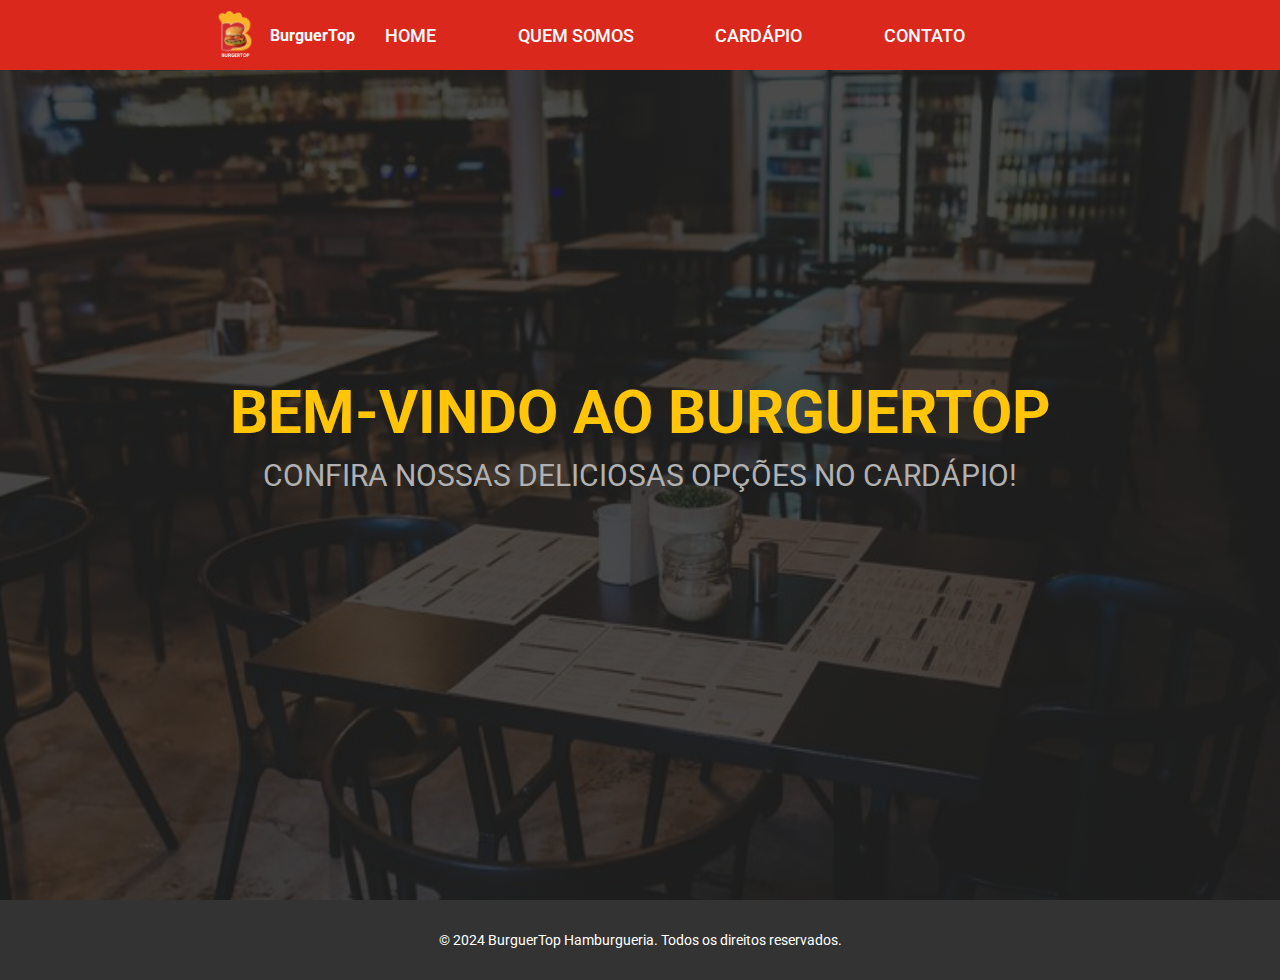
<file: index.html>
<!DOCTYPE html>
<html lang="pt-br">
<head>
    <meta charset="UTF-8">
    <meta http-equiv="X-UA-Compatible" content="IE=edge">
    <meta name="viewport" content="width=device-width, initial-scale=1.0">
    <link rel="shortcut icon" href="Imagens/logo150.png" type="image/png">
    <link rel="stylesheet" href="style.css">
    <link rel="stylesheet" href="https://cdn.jsdelivr.net/npm/bootstrap-icons@1.11.3/font/bootstrap-icons.min.css">
    <title>BurguerTop</title>
</head>

<body>
    <header class="barra" >
        <div class="logo">
            <img src="Imagens/logo150.png" alt="">
            <h3>BurguerTop</h3>
        </div>
        <nav>
            <ul class="list-menu">
                <li><a href="index.html">Home</a></li>
                <li><a href="sobre.html">Quem somos</a></li>
                <li><a href="cardapio.html">Cardápio</a></li>
                <li><a href="contato.html">Contato</a></li>
            </ul>
        </nav>

        <div class="menu-toggle">
            <div class="one"></div>
            <div class="two"></div>
            <div class="three"></div>
        </div>

    </header>

    <section class="first-section" id="home">
        <div class="conteudo-principal">
            <h1>Bem-vindo ao BurguerTop</h1>
            <h2>Confira nossas deliciosas opções no cardápio!</h2>
            
        </div>
    </section>

    <!--<section class="contatos" id="contatos">
        <h3>Contato</h3>
        <div class="contatos-secao">
            <div>
                <i class="bi bi-telephone"></i>
                <span>(99) 4002-8922</span>
            </div>
            <div>
                <i class="bi bi-instagram"></i>
                <span>@burguertop</span>
            </div>
            <div>
                <i class="bi bi-facebook"></i>
                <span>BurguerTop</span>
            </div>
        </div>
    </section> -->

    <footer>
        <p>&copy; 2024 BurguerTop Hamburgueria. Todos os direitos reservados.</p>
            
    </footer>
    <script src="script.js"></script>
</body>
</html>
</file>
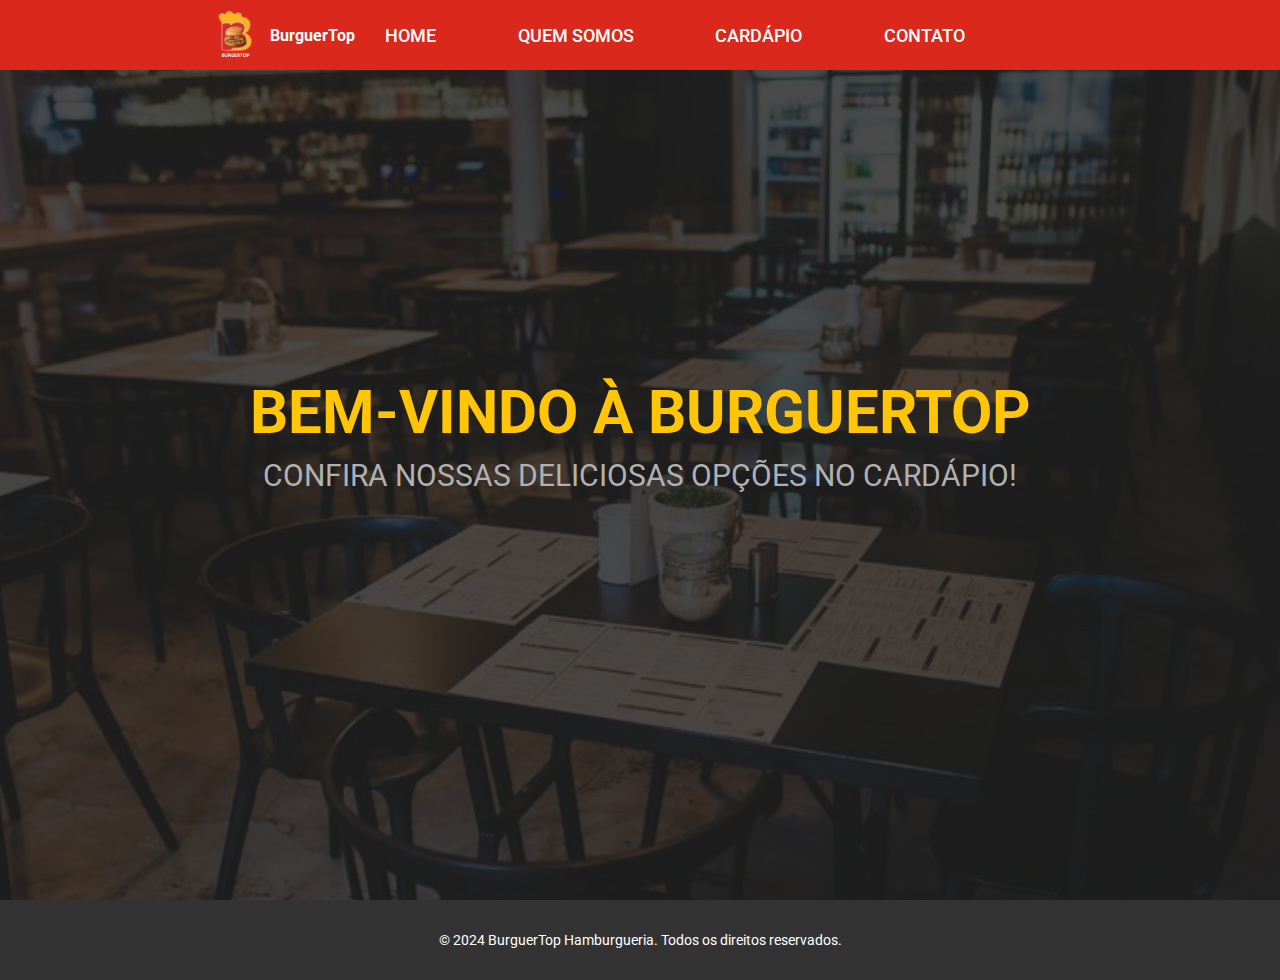
<file: BurguerTopJ/index.html>
<!DOCTYPE html>
<html lang="pt-br">
<head>
    <meta charset="UTF-8">
    <meta http-equiv="X-UA-Compatible" content="IE=edge">
    <meta name="viewport" content="width=device-width, initial-scale=1.0">
    <link rel="shortcut icon" href="Imagens/logo150.png" type="image/png">
    <link rel="stylesheet" href="style5.css">
    <link rel="stylesheet" href="https://cdn.jsdelivr.net/npm/bootstrap-icons@1.11.3/font/bootstrap-icons.min.css">
    <title>BurguerTop</title>
</head>

<body>
    <header class="barra" >
        <div class="logo">
            <img src="Imagens/logo150.png" alt="">
            <h3>BurguerTop</h3>
        </div>
        <nav>
            <ul class="list-menu">
                <li><a href="index.html">Home</a></li>
                <li><a href="sobre.html">Quem somos</a></li>
                <li><a href="cardapio.html">Cardápio</a></li>
                <li><a href="contato.html">Contato</a></li>
            </ul>
        </nav>

        <div class="menu-toggle">
            <div class="one"></div>
            <div class="two"></div>
            <div class="three"></div>
        </div>

    </header>

    <section class="first-section" id="home">
        <div class="conteudo-principal">
            <h1>Bem-vindo à BurguerTop</h1>
            <h2>Confira nossas deliciosas opções no cardápio!</h2>
            <div class="btn">
                <!-- <button class="reservar">Reserve a sua!</button> -->
                <!-- <button class="montar">Montar seu hamburguer!</button> -->
            </div>
        </div>
    </section>

    <!--<section class="contatos" id="contatos">
        <h3>Contato</h3>
        <div class="contatos-secao">
            <div>
                <i class="bi bi-telephone"></i>
                <span>(99) 4002-8922</span>
            </div>
            <div>
                <i class="bi bi-instagram"></i>
                <span>@burguertop</span>
            </div>
            <div>
                <i class="bi bi-facebook"></i>
                <span>BurguerTop</span>
            </div>
        </div>
    </section> -->

    <footer>
        <p>&copy; 2024 BurguerTop Hamburgueria. Todos os direitos reservados.</p>
        <!-- <footer>
            <!-- <div class="container p80">
                <div class="row text-center-sm">
                    <!-- Seção Institucional -->
                    <!-- <div class="col-md-3 col-sm-4">
                        <h3 class="iron fz24 uppercase mb30">Institucional</h3>
                        <ul>
                            <li class="mb10"><a href="sobre.html" title="Quem Somos">Quem Somos</a></li>
                            <li class="mb10"><a href="cardapio.html" title="Cardápio">Cardápio</a></li>
                            <li class="mb10"><a href="promocoes.html" title="Promoções">Promoções</a></li>
                            <li class="mb10"><a href="contato.html" title="Contato">Contato</a></li>
                            <li class="mb10"><a href="sobre.html" title="Seja Franqueado">Seja Franqueado</a></li>
                        </ul>
                    </div> -->
                    
                    <!-- Seção Cardápio -->
                    <!-- <div class="col-md-3 col-sm-4">
                        <br class="visible-xs">
                        <br class="visible-xs">
                        <br class="visible-xs">
                        <h3 class="iron fz24 uppercase mb30">Cardápio</h3>
                        <ul>
                            <li class="mb10"><a href="cardapio.html#hamburgueres" title="Hamburgueres">Hamburgueres</a></li>
                            <li class="mb10"><a href="cardapio.html#bebidas" title="Bebidas">Bebidas</a></li>
                            <li class="mb10"><a href="cardapio.html#sobremesas" title="Sobremesas">Sobremesas</a></li>
                            <li class="mb10"><a href="cardapio.html#combos" title="Combos">Combos</a></li>
                        </ul>
                    </div> -->
                    
        
                    <!-- Seção Redes Sociais -->
                    <!-- <div class="contatos-secao">
                        <h3 class="iron fz24 uppercase mb30">Redes Sociais</h3>
                        <a href="https://www.facebook.com" target="_blank" title="Facebook" class="fa-stack fa-lg fz30">
                            <i class="fa fa-circle fa-stack-2x"></i>
                            <i class="fa fa-facebook fa-stack-1x fa-inverse"></i>
                        </a>
                        <a href="https://www.instagram.com" target="_blank" title="Instagram" class="fa-stack fa-lg fz30">
                            <i class="fa fa-circle fa-stack-2x"></i>
                            <i class="fa fa-instagram fa-stack-1x fa-inverse"></i>
                        </a>
                        <a href="https://www.youtube.com/channel/BurguerTop" target="_blank" title="Youtube" class="fa-stack fa-lg fz30">
                            <i class="fa fa-circle fa-stack-2x"></i>
                            <i class="fa fa-youtube fa-stack-1x fa-inverse"></i>
                        </a> -->
                    </div>
                </div>
            </div> 
        </footer> 
        
    </footer>
    <script src="script.js"></script>
</body>
</html>
</file>
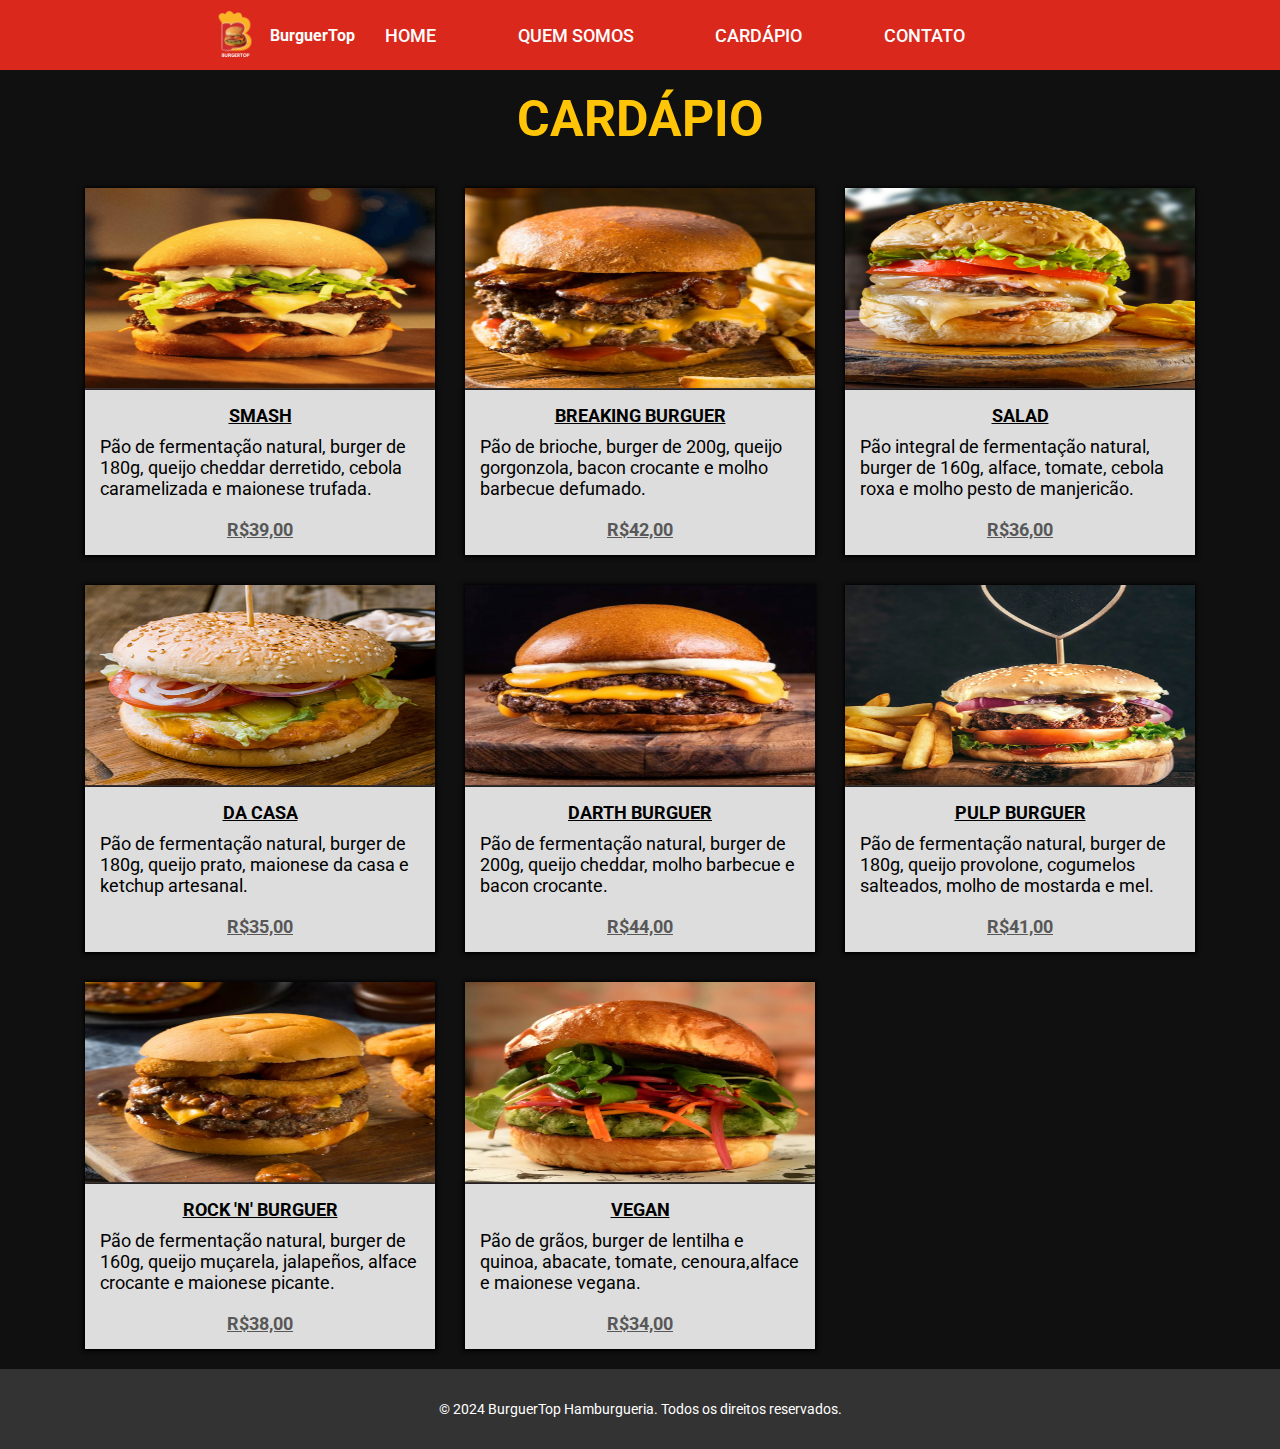
<file: cardapio.html>
<!DOCTYPE html>
<html lang="pt-br">
<head>
    <meta charset="UTF-8">
    <meta http-equiv="X-UA-Compatible" content="IE=edge">
    <meta name="viewport" content="width=device-width, initial-scale=1.0">
    <link rel="shortcut icon" href="Imagens/logo150.png" type="image/png">
    <link rel="stylesheet" href="style.css">
    <link rel="stylesheet" href="https://cdn.jsdelivr.net/npm/bootstrap-icons@1.11.3/font/bootstrap-icons.min.css">
    <title>Cardápio - BurguerTop</title>
</head>

<body>
    <header class="barra">
        <div class="logo">
            <img src="Imagens/logo150.png" alt="">
            <h3>BurguerTop</h3>
        </div>
        <nav>
            <ul class="list-menu">
                <li><a href="index.html">Home</a></li>
                <li><a href="sobre.html">Quem somos</a></li>
                <li><a href="cardapio.html">Cardápio</a></li>
                <li><a href="contato.html">Contato</a></li>
            </ul>
        </nav>

        <div class="menu-toggle">
            <div class="one"></div>
            <div class="two"></div>
            <div class="three"></div>
        </div>
    </header>

    <section class="cardapio" id="cardapio">
        <h2>Cardápio</h2>
        <div class="itens-cardapio">
            <div class="Smash">
                <img src="./Imagens/hamb-1.png" alt="">
                <div class="info">
                    <h3>Smash</h3>
                    <p>Pão de fermentação natural, burger de 180g, queijo cheddar derretido, cebola caramelizada e maionese trufada. </p>
                    <p class="price">R$39,00</p>
                
                </div>
            </div>
            <div class="Breaking Burguer">
                <img src="./Imagens/hamb-2.png" alt="">
                <div class="info">
                    <h3>Breaking Burguer</h3>
                    <p>Pão de brioche, burger de 200g, queijo gorgonzola, bacon crocante e molho barbecue defumado.</p>
                    <p class="price">R$42,00</p>                    
                    
                </div>
            </div>
            <div class="Salad">
                <img src="./Imagens/hamb-5.png" alt="">
                <div class="info">
                    <h3>Salad</h3>
                    <p>Pão integral de fermentação natural, burger de 160g, alface, tomate, cebola roxa e molho pesto de manjericão.</p>
                    <p class="price">R$36,00</p>                 
                    
                </div>
            </div>
            <div class="Da casa">
                <img src="./Imagens/hamb-4.png" alt="">
                <div class="info">
                    <h3>Da Casa</h3>
                    <p>Pão de fermentação natural, burger de 180g, queijo prato, maionese da casa e ketchup artesanal.</p>
                    <p class="price">R$35,00</p>   
               
                </div>
            </div>
            <div class="Darth Burguer">
                <img src="./Imagens/hamb-3.png" alt="">
                <div class="info">
                    <h3>Darth Burguer</h3>
                    <p>Pão de fermentação natural, burger de 200g, queijo cheddar, molho barbecue e bacon crocante.</p>
                    <p class="price">R$44,00</p>   
                
                </div>
            </div>
            <div class="Pulp Burguer">
                <img src="./Imagens/hamb-6.png" alt="">
                <div class="info">
                    <h3>Pulp Burguer</h3>
                    <p>Pão de fermentação natural, burger de 180g, queijo provolone, cogumelos salteados, molho de mostarda e mel.</p>
                    <p class="price">R$41,00</p>
                 
                </div>
            </div>
            <div class="Rock 'N' Burguer">
                <img src="./Imagens/hamb-7.png" alt="">
                <div class="info">
                    <h3>Rock 'N' Burguer</h3>
                    <p>Pão de fermentação natural, burger de 160g, queijo muçarela, jalapeños, alface crocante e maionese picante.</p>
                    <p class="price">R$38,00</p>
                  
                </div>
            </div>
            <div class="Vegan">
                <img src="./Imagens/hamb-8.png " alt="">
                <div class="info">
                    <h3>Vegan</h3>
                    <p>Pão de grãos, burger de lentilha e quinoa, abacate, tomate, cenoura,alface e maionese vegana.</p>
                    <p class="price">R$34,00</p>
                  
                </div>
            </div>
            
        </div>
    </section>

    <footer>
        <p>&copy; 2024 BurguerTop Hamburgueria. Todos os direitos reservados.</p>
    </footer>
    <script src="script.js"></script>
</body>
</html>
</file>
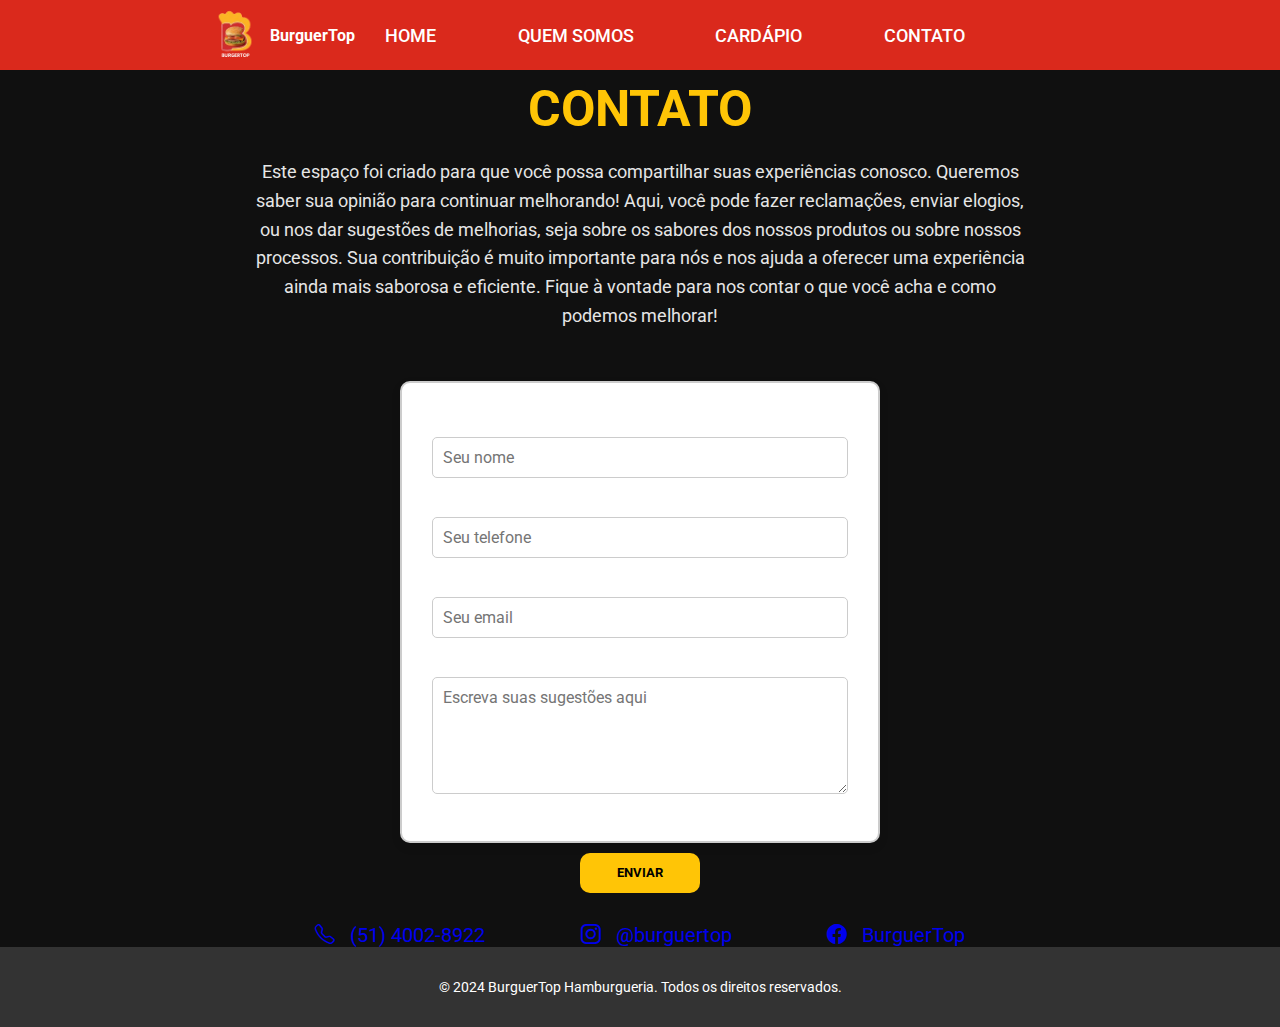
<file: contato.html>
<!DOCTYPE html>
<html lang="pt-br">
<head>
    <meta charset="UTF-8">
    <meta http-equiv="X-UA-Compatible" content="IE=edge">
    <meta name="viewport" content="width=device-width, initial-scale=1.0">
    <link rel="shortcut icon" href="Imagens/logo150.png" type="image/png">
    <link rel="stylesheet" href="style.css">
    <link rel="stylesheet" href="https://cdn.jsdelivr.net/npm/bootstrap-icons@1.11.3/font/bootstrap-icons.min.css">
    <title>BurguerTop - Contato</title>
</head>

<body>
    <header class="barra">
        <div class="logo">
            <img src="Imagens/logo150.png" alt="">
            <h3>BurguerTop</h3>
        </div>
        <nav>
            <ul class="list-menu">
                <li><a href="index.html">Home</a></li>
                <li><a href="sobre.html">Quem somos</a></li>
                <li><a href="cardapio.html">Cardápio</a></li>
                <li><a href="contato.html">Contato</a></li>
            </ul>
        </nav>

        <div class="menu-toggle">
            <div class="one"></div>
            <div class="two"></div>
            <div class="three"></div>
        </div>

    </header>

    <section class="contato" id="contato">
        <h2>Contato</h2>


        <!-- Formulário de contato -->
        <p class="introducao-formulario">
            Este espaço foi criado para que você possa compartilhar suas experiências conosco. Queremos saber sua opinião para continuar melhorando! Aqui, você pode fazer reclamações, enviar elogios, ou nos dar sugestões de melhorias, seja sobre os sabores dos nossos produtos ou sobre nossos processos. Sua contribuição é muito importante para nós e nos ajuda a oferecer uma experiência ainda mais saborosa e eficiente. Fique à vontade para nos contar o que você acha e como podemos melhorar!
        </p>
        <form action="#" method="POST">
            <div class="formulario">
                <label for="nome">Nome:</label>
                <input type="text" id="nome" name="nome" required placeholder="Seu nome">

            
                <label for="telefone">Telefone:</label>
                <input type="tel" id="telefone" name="telefone" required placeholder="Seu telefone">
            

           
                <label for="email">Email:</label>
                <input type="email" id="email" name="email" required placeholder="Seu email">
            

        
                <label for="sugestoes">Sugestões de Melhorias:</label>
                <textarea id="sugestoes" name="sugestoes" rows="5" placeholder="Escreva suas sugestões aqui"></textarea>
            </div>

            <div class="btn"><button type="submit">Enviar</button></div>
        </form>

        <div class="contato-secao">
            <div>
                <a href="https://web.whatsapp.com/" target="_blank">
                <i class="bi bi-telephone"></i>
                <span>(51) 4002-8922</span>
                </a>
            </div>
            <div>
                <a href="https://www.instagram.com" target="_blank">
                    <i class="bi bi-instagram"></i>
                    <span>@burguertop</span>
                </a>
                
            </div>
            <div>
                <a href="https://www.facebook.com" target="_blank">
                <i class="bi bi-facebook"></i>
                <span>BurguerTop</span></a>
            </div>
        </div>
    </section>

    <footer>
        <p>&copy; 2024 BurguerTop Hamburgueria. Todos os direitos reservados.</p>
        
    </footer>
    <script src="script.js"></script>
</body>
</html>
</file>
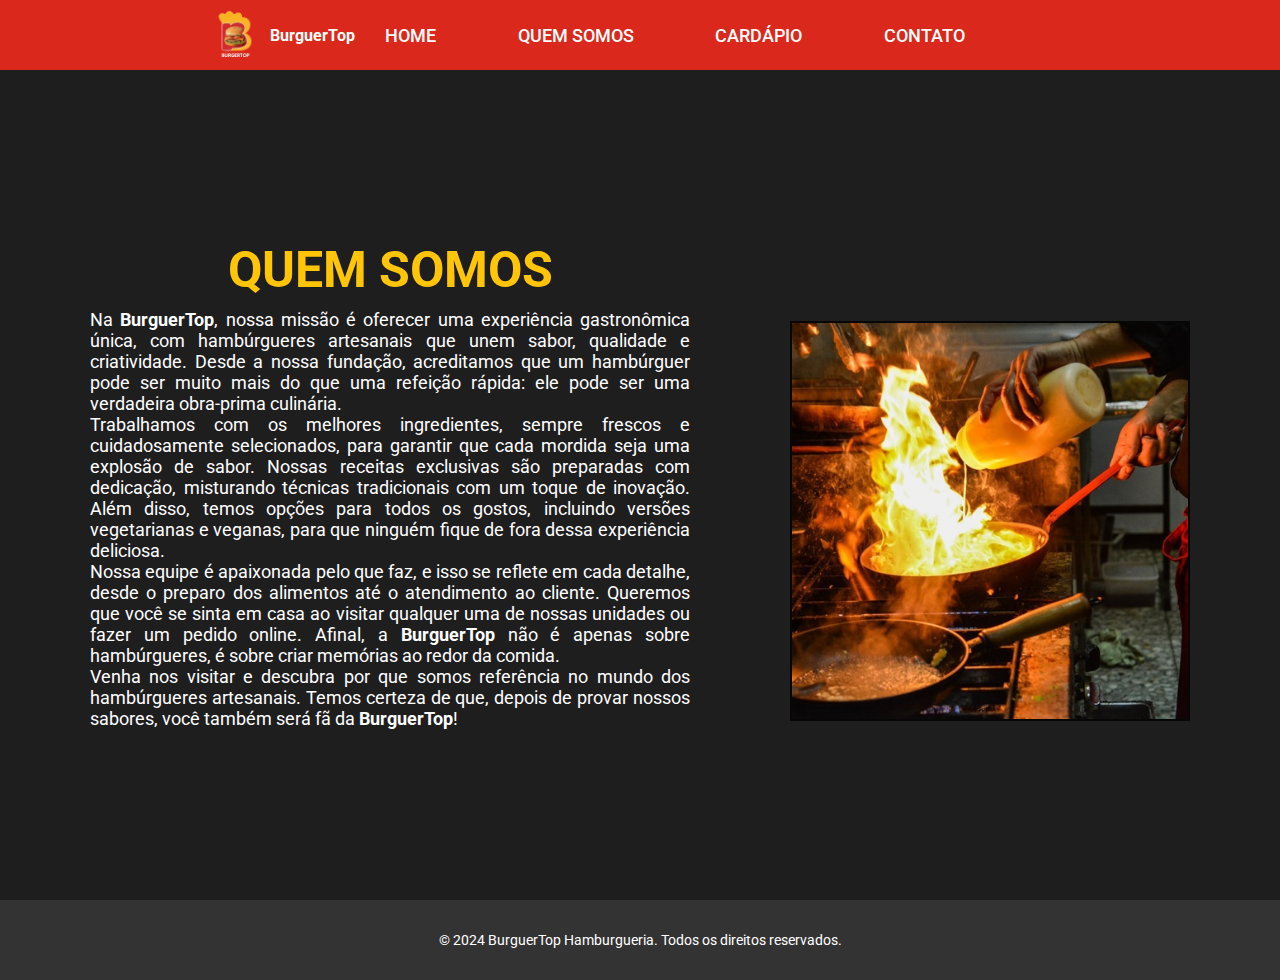
<file: sobre.html>
<!DOCTYPE html>
<html lang="pt-br">
<head>
    <meta charset="UTF-8">
    <meta http-equiv="X-UA-Compatible" content="IE=edge">
    <meta name="viewport" content="width=device-width, initial-scale=1.0">
    <link rel="shortcut icon" href="Imagens/logo150.png" type="image/png">
    <link rel="stylesheet" href="style.css">
    <link rel="stylesheet" href="https://cdn.jsdelivr.net/npm/bootstrap-icons@1.11.3/font/bootstrap-icons.min.css">
    <title>Sobre Nós - BurguerTop</title>
</head>

<body>
    <header class="barra">
        <div class="logo">
            <img src="Imagens/logo150.png" alt="">
            <h3>BurguerTop</h3>
        </div>
        <nav>
            <ul class="list-menu">
                <li><a href="index.html">Home</a></li>
                <li><a href="sobre.html">Quem somos</a></li>
                <li><a href="cardapio.html">Cardápio</a></li>
                <li><a href="contato.html">Contato</a></li>
            </ul>
        </nav>

        <div class="menu-toggle">
            <div class="one"></div>
            <div class="two"></div>
            <div class="three"></div>
        </div>
    </header>

    <section class="sobre-nos" id="sobrenos">
        <div class="main">
            <div class="contentsobre">
                <h2>Quem somos</h2>
                <p>
                    Na <strong>BurguerTop</strong>, nossa missão é oferecer uma experiência gastronômica única, com hambúrgueres artesanais que unem sabor, qualidade e criatividade. Desde a nossa fundação, acreditamos que um hambúrguer pode ser muito mais do que uma refeição rápida: ele pode ser uma verdadeira obra-prima culinária.
                  </p>
                  <p>
                    Trabalhamos com os melhores ingredientes, sempre frescos e cuidadosamente selecionados, para garantir que cada mordida seja uma explosão de sabor. Nossas receitas exclusivas são preparadas com dedicação, misturando técnicas tradicionais com um toque de inovação. Além disso, temos opções para todos os gostos, incluindo versões vegetarianas e veganas, para que ninguém fique de fora dessa experiência deliciosa.
                  </p>
                  <p>
                    Nossa equipe é apaixonada pelo que faz, e isso se reflete em cada detalhe, desde o preparo dos alimentos até o atendimento ao cliente. Queremos que você se sinta em casa ao visitar qualquer uma de nossas unidades ou fazer um pedido online. Afinal, a <strong>BurguerTop</strong> não é apenas sobre hambúrgueres, é sobre criar memórias ao redor da comida.
                  </p>
                  <p>
                    Venha nos visitar e descubra por que somos referência no mundo dos hambúrgueres artesanais. Temos certeza de que, depois de provar nossos sabores, você também será fã da <strong>BurguerTop</strong>!
                  </p>
            </div>
            <div class="img-cozinha">
                <img src="./Imagens/cozinha.jpg" alt="">
            </div>
        </div>
    </section>

    <footer>
        <p>&copy; 2024 BurguerTop Hamburgueria. Todos os direitos reservados.</p>
    </footer>
    <script src="script.js"></script>
</body>
</html>
</file>
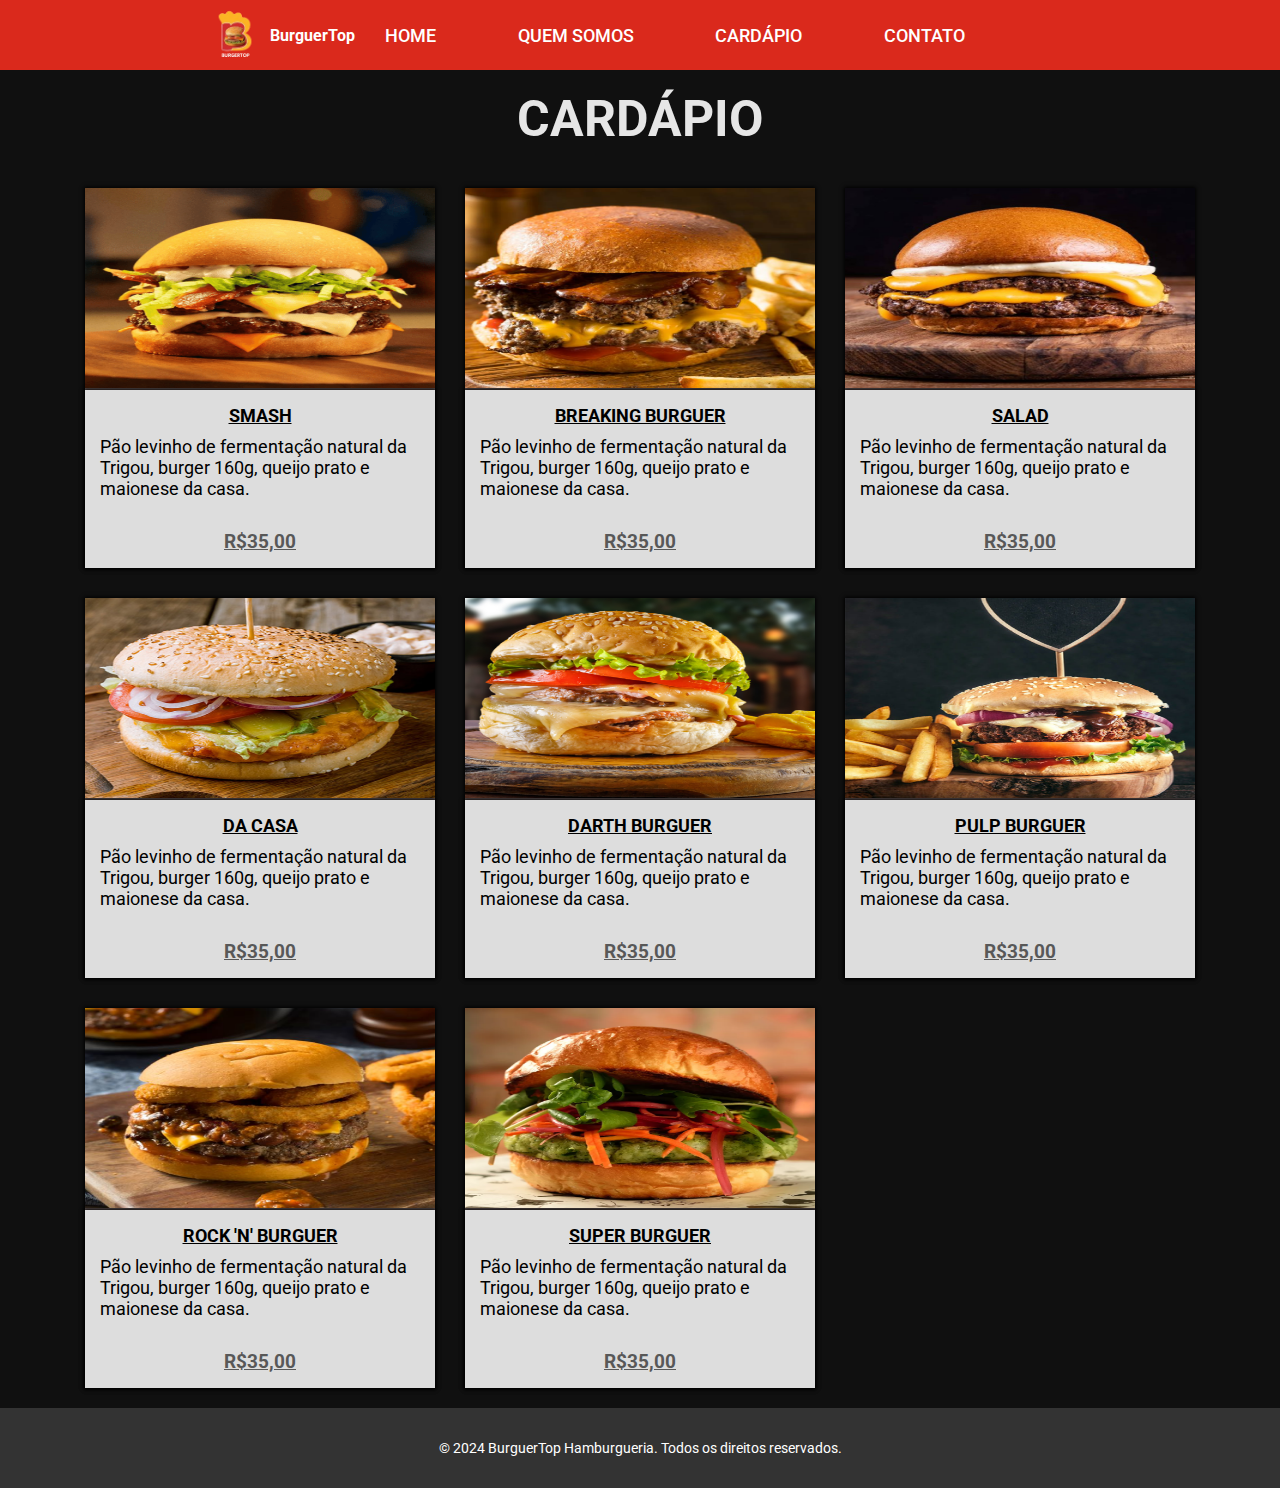
<file: BurguerTopJ/cardapio.html>
<!DOCTYPE html>
<html lang="pt-br">
<head>
    <meta charset="UTF-8">
    <meta http-equiv="X-UA-Compatible" content="IE=edge">
    <meta name="viewport" content="width=device-width, initial-scale=1.0">
    <link rel="shortcut icon" href="Imagens/logo150.png" type="image/png">
    <link rel="stylesheet" href="style5.css">
    <link rel="stylesheet" href="https://cdn.jsdelivr.net/npm/bootstrap-icons@1.11.3/font/bootstrap-icons.min.css">
    <title>Cardápio - BurguerTop</title>
</head>

<body>
    <header class="barra">
        <div class="logo">
            <img src="Imagens/logo150.png" alt="">
            <h3>BurguerTop</h3>
        </div>
        <nav>
            <ul class="list-menu">
                <li><a href="index.html">Home</a></li>
                <li><a href="sobre.html">Quem somos</a></li>
                <li><a href="cardapio.html">Cardápio</a></li>
                <li><a href="contato.html">Contato</a></li>
            </ul>
        </nav>

        <div class="menu-toggle">
            <div class="one"></div>
            <div class="two"></div>
            <div class="three"></div>
        </div>
    </header>

    <section class="cardapio" id="cardapio">
        <h2>Cardápio</h2>
        <div class="itens-cardapio">
            <div class="Smash">
                <img src="./Imagens/hamb-1.png" alt="">
                <div class="info">
                    <h3>Smash</h3>
                    <p>Pão levinho de fermentação natural da Trigou, burger 160g, queijo prato e maionese da casa. <br><br><span>R$35,00</span></p>
                    <!-- <span>R$35,90</span> -->
                    <!-- <h4>1 hamburguer <span>R$35,00</span></h4> -->
                    <!-- <h4>2 hamburguer <span>R$45,00</span></h4>
                    <h4>3 hamburguer <span>R$55,00</span></h4> -->
                    <!-- <button class="pedir">Pedir agora</button> -->
                </div>
            </div>
            <div class="Breaking Burguer">
                <img src="./Imagens/hamb-2.png" alt="">
                <div class="info">
                    <h3>Breaking Burguer</h3>
                    <p>Pão levinho de fermentação natural da Trigou, burger 160g, queijo prato e maionese da casa. <br><br><span>R$35,00</span></p>                    
                    <!-- <h4>1 hamburguer <span>R$35,00</span></h4>
                    <h4>2 hamburguer <span>R$45,00</span></h4>
                    <h4>3 hamburguer <span>R$55,00</span></h4>
                    <button class="pedir">Pedir agora</button> -->
                </div>
            </div>
            <div class="Salad">
                <img src="./Imagens/hamb-3.png" alt="">
                <div class="info">
                    <h3>Salad</h3>
                    <p>Pão levinho de fermentação natural da Trigou, burger 160g, queijo prato e maionese da casa. <br><br><span>R$35,00</span></p>                    
                    <!-- <h4>1 hamburguer <span>R$35,00</span></h4>
                    <h4>2 hamburguer <span>R$45,00</span></h4>
                    <h4>3 hamburguer <span>R$55,00</span></h4>
                    <button class="pedir">Pedir agora</button> -->
                </div>
            </div>
            <div class="Da casa">
                <img src="./Imagens/hamb-4.png" alt="">
                <div class="info">
                    <h3>Da Casa</h3>
                    <p>Pão levinho de fermentação natural da Trigou, burger 160g, queijo prato e maionese da casa. <br><br><span>R$35,00</span></p>
                    <!-- <h4>1 hamburguer <span>R$35,00</span></h4>
                    <h4>2 hamburguer <span>R$45,00</span></h4>
                    <h4>3 hamburguer <span>R$55,00</span></h4>
                    <button class="pedir">Pedir agora</button> -->
                </div>
            </div>
            <div class="Darth Burguer">
                <img src="./Imagens/hamb-5.png" alt="">
                <div class="info">
                    <h3>Darth Burguer</h3>
                    <p>Pão levinho de fermentação natural da Trigou, burger 160g, queijo prato e maionese da casa. <br><br><span>R$35,00</span></p>
                    <!-- <h4>1 hamburguer <span>R$35,00</span></h4>
                    <h4>2 hamburguer <span>R$45,00</span></h4>
                    <h4>3 hamburguer <span>R$55,00</span></h4>
                    <button class="pedir">Pedir agora</button> -->
                </div>
            </div>
            <div class="Pulp Burguer">
                <img src="./Imagens/hamb-6.png" alt="">
                <div class="info">
                    <h3>Pulp Burguer</h3>
                    <p>Pão levinho de fermentação natural da Trigou, burger 160g, queijo prato e maionese da casa. <br><br><span>R$35,00</span></p>
                    <!-- <h4>1 hamburguer <span>R$35,00</span></h4>
                    <h4>2 hamburguer <span>R$45,00</span></h4>
                    <h4>3 hamburguer <span>R$55,00</span></h4>
                    <button class="pedir">Pedir agora</button> -->
                </div>
            </div>
            <div class="Rock 'N' Burguer">
                <img src="./Imagens/hamb-7.png" alt="">
                <div class="info">
                    <h3>Rock 'N' Burguer</h3>
                    <p>Pão levinho de fermentação natural da Trigou, burger 160g, queijo prato e maionese da casa. <br><br><span>R$35,00</span></p>
                    <!-- <h4>1 hamburguer <span>R$35,00</span></h4>
                    <h4>2 hamburguer <span>R$45,00</span></h4>
                    <h4>3 hamburguer <span>R$55,00</span></h4>
                    <button class="pedir">Pedir agora</button> -->
                </div>
            </div>
            <div class="Super Burguer">
                <img src="./Imagens/hamb-8.png " alt="">
                <div class="info">
                    <h3>Super Burguer</h3>
                    <p>Pão levinho de fermentação natural da Trigou, burger 160g, queijo prato e maionese da casa. <br><br><span>R$35,00</span></p>
                    <!-- <h4>1 hamburguer <span>R$35,00</span></h4>
                    <h4>2 hamburguer <span>R$45,00</span></h4>
                    <h4>3 hamburguer <span>R$55,00</span></h4>
                    <button class="pedir">Pedir agora</button> -->
                </div>
            </div>
            
        </div>
    </section>

    <footer>
        <p>&copy; 2024 BurguerTop Hamburgueria. Todos os direitos reservados.</p>
    </footer>
    <script src="script.js"></script>
</body>
</html>
</file>
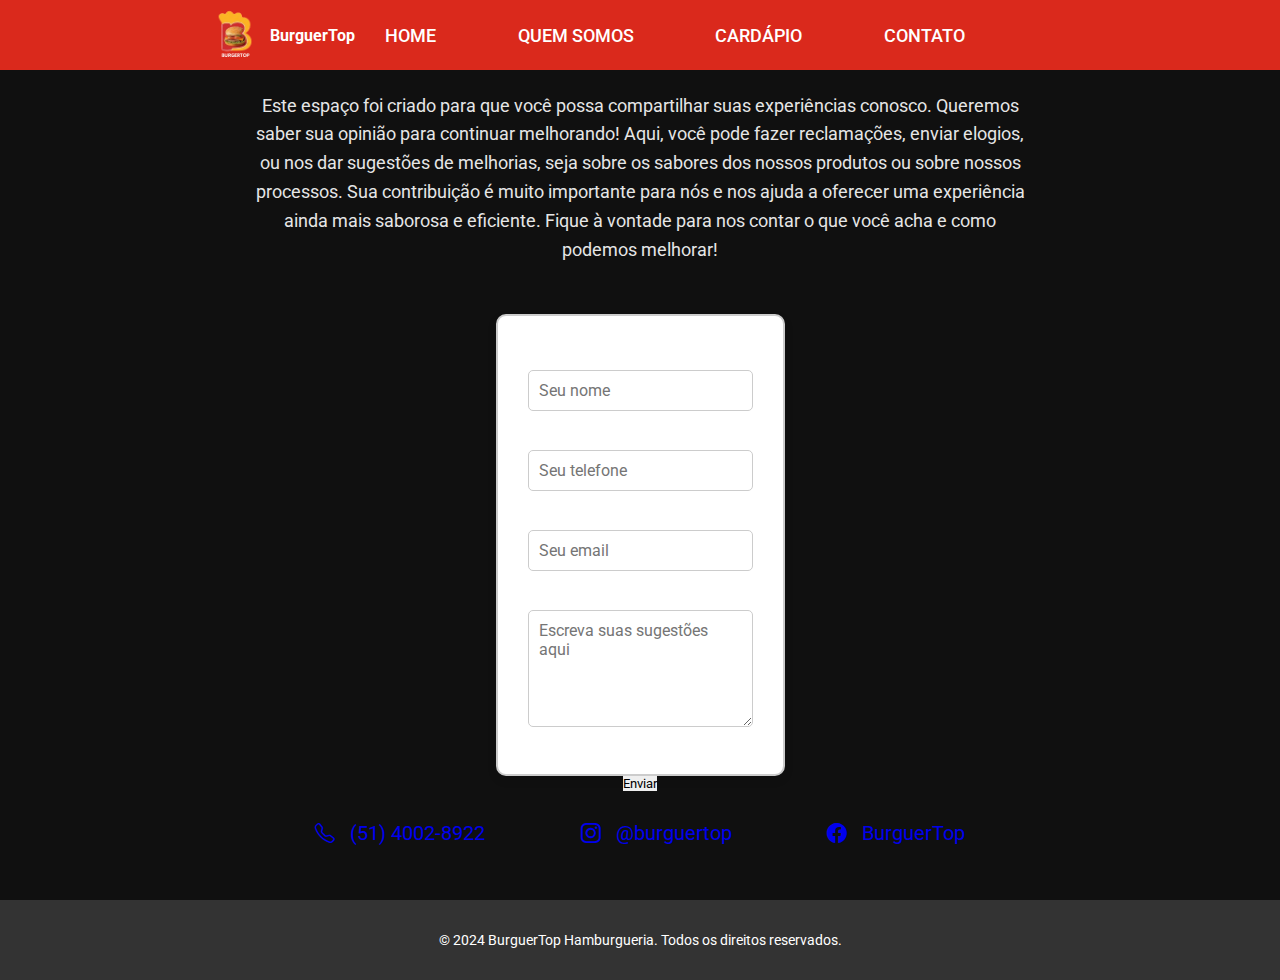
<file: BurguerTopJ/contato.html>
<!DOCTYPE html>
<html lang="pt-br">
<head>
    <meta charset="UTF-8">
    <meta http-equiv="X-UA-Compatible" content="IE=edge">
    <meta name="viewport" content="width=device-width, initial-scale=1.0">
    <link rel="shortcut icon" href="Imagens/logo150.png" type="image/png">
    <link rel="stylesheet" href="style5.css">
    <link rel="stylesheet" href="https://cdn.jsdelivr.net/npm/bootstrap-icons@1.11.3/font/bootstrap-icons.min.css">
    <title>BurguerTop - Contato</title>
</head>

<body>
    <header class="barra">
        <div class="logo">
            <img src="Imagens/logo150.png" alt="">
            <h3>BurguerTop</h3>
        </div>
        <nav>
            <ul class="list-menu">
                <li><a href="index.html">Home</a></li>
                <li><a href="sobre.html">Quem somos</a></li>
                <li><a href="cardapio.html">Cardápio</a></li>
                <li><a href="contato.html">Contato</a></li>
            </ul>
        </nav>

        <div class="menu-toggle">
            <div class="one"></div>
            <div class="two"></div>
            <div class="three"></div>
        </div>

    </header>

    <section class="contatos" id="contatos">
        <h3>Contato</h3>


        <!-- Formulário de contato -->
        <p class="introducao-formulario">
            Este espaço foi criado para que você possa compartilhar suas experiências conosco. Queremos saber sua opinião para continuar melhorando! Aqui, você pode fazer reclamações, enviar elogios, ou nos dar sugestões de melhorias, seja sobre os sabores dos nossos produtos ou sobre nossos processos. Sua contribuição é muito importante para nós e nos ajuda a oferecer uma experiência ainda mais saborosa e eficiente. Fique à vontade para nos contar o que você acha e como podemos melhorar!
        </p>
        <form action="#" method="POST">
            <div class="formulario">
                <label for="nome">Nome:</label>
                <input type="text" id="nome" name="nome" required placeholder="Seu nome">

            
                <label for="telefone">Telefone:</label>
                <input type="tel" id="telefone" name="telefone" required placeholder="Seu telefone">
            

           
                <label for="email">Email:</label>
                <input type="email" id="email" name="email" required placeholder="Seu email">
            

        
                <label for="sugestoes">Sugestões de Melhorias:</label>
                <textarea id="sugestoes" name="sugestoes" rows="5" placeholder="Escreva suas sugestões aqui"></textarea>
            </div>

            <button type="submit">Enviar</button>
        </form>

        <div class="contatos-secao">
            <div>
                <a href="https://web.whatsapp.com/" target="_blank">
                <i class="bi bi-telephone"></i>
                <span>(51) 4002-8922</span>
                </a>
            </div>
            <div>
                <a href="https://www.instagram.com" target="_blank">
                    <i class="bi bi-instagram"></i>
                    <span>@burguertop</span>
                </a>
                
            </div>
            <div>
                <a href="https://www.facebook.com" target="_blank">
                <i class="bi bi-facebook"></i>
                <span>BurguerTop</span></a>
            </div>
        </div>
    </section>

    <footer>
        <p>&copy; 2024 BurguerTop Hamburgueria. Todos os direitos reservados.</p>
        
    </footer>
    <script src="script.js"></script>
</body>
</html>
</file>
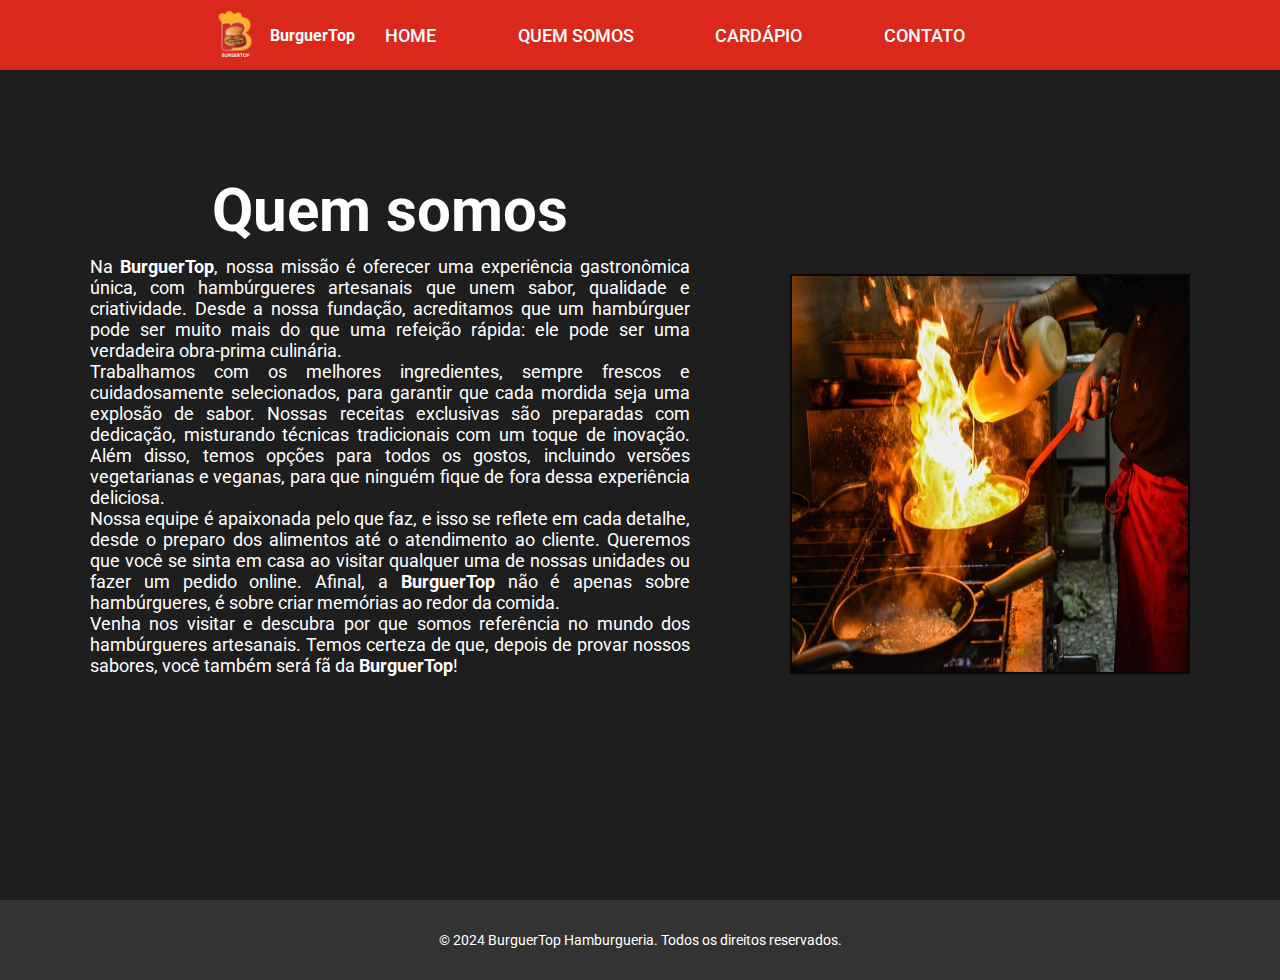
<file: BurguerTopJ/sobre.html>
<!DOCTYPE html>
<html lang="pt-br">
<head>
    <meta charset="UTF-8">
    <meta http-equiv="X-UA-Compatible" content="IE=edge">
    <meta name="viewport" content="width=device-width, initial-scale=1.0">
    <link rel="shortcut icon" href="Imagens/logo150.png" type="image/png">
    <link rel="stylesheet" href="style5.css">
    <link rel="stylesheet" href="https://cdn.jsdelivr.net/npm/bootstrap-icons@1.11.3/font/bootstrap-icons.min.css">
    <title>Sobre Nós - BurguerTop</title>
</head>

<body>
    <header class="barra">
        <div class="logo">
            <img src="Imagens/logo150.png" alt="">
            <h3>BurguerTop</h3>
        </div>
        <nav>
            <ul class="list-menu">
                <li><a href="index.html">Home</a></li>
                <li><a href="sobre.html">Quem somos</a></li>
                <li><a href="cardapio.html">Cardápio</a></li>
                <li><a href="contato.html">Contato</a></li>
            </ul>
        </nav>

        <div class="menu-toggle">
            <div class="one"></div>
            <div class="two"></div>
            <div class="three"></div>
        </div>
    </header>

    <section class="sobre-nos" id="sobrenos">
        <div class="main">
            <div class="contentsobre">
                <h2>Quem somos</h2>
                <p>
                    Na <strong>BurguerTop</strong>, nossa missão é oferecer uma experiência gastronômica única, com hambúrgueres artesanais que unem sabor, qualidade e criatividade. Desde a nossa fundação, acreditamos que um hambúrguer pode ser muito mais do que uma refeição rápida: ele pode ser uma verdadeira obra-prima culinária.
                  </p>
                  <p>
                    Trabalhamos com os melhores ingredientes, sempre frescos e cuidadosamente selecionados, para garantir que cada mordida seja uma explosão de sabor. Nossas receitas exclusivas são preparadas com dedicação, misturando técnicas tradicionais com um toque de inovação. Além disso, temos opções para todos os gostos, incluindo versões vegetarianas e veganas, para que ninguém fique de fora dessa experiência deliciosa.
                  </p>
                  <p>
                    Nossa equipe é apaixonada pelo que faz, e isso se reflete em cada detalhe, desde o preparo dos alimentos até o atendimento ao cliente. Queremos que você se sinta em casa ao visitar qualquer uma de nossas unidades ou fazer um pedido online. Afinal, a <strong>BurguerTop</strong> não é apenas sobre hambúrgueres, é sobre criar memórias ao redor da comida.
                  </p>
                  <p>
                    Venha nos visitar e descubra por que somos referência no mundo dos hambúrgueres artesanais. Temos certeza de que, depois de provar nossos sabores, você também será fã da <strong>BurguerTop</strong>!
                  </p>
            </div>
            <div class="img-cozinha">
                <img src="./Imagens/cozinha.jpg" alt="">
            </div>
        </div>
    </section>

    <footer>
        <p>&copy; 2024 BurguerTop Hamburgueria. Todos os direitos reservados.</p>
    </footer>
    <script src="script.js"></script>
</body>
</html>
</file>
<file: style.css>
@import url('https://fonts.googleapis.com/css2?family=Roboto:wght@400;500;700;900&display=swap');

/* Global Styles */
* {
    margin: 0;
    padding: 0;
    box-sizing: border-box;
    list-style: none;
    border: none;
    text-decoration: none;
    font-family: 'Roboto', sans-serif;
}

html {
    width: 100vw;
    height: 100vh;
    font-size: 62.5%;
    overflow-x: hidden;
    scroll-behavior: smooth;
    background-color: #1f1e1f;
}

/* Menu */
.barra {
    width: 100vw;
    height: 70px;
    display: flex;
    justify-content: space-between;
    align-items: center;
    background-color: #DA291C; /* Vermelho McDonalds */
    position: fixed;
    padding-left: 20rem;
    padding-right: 20rem; /* Adicionado para garantir um espaçamento simétrico */
}

.logo {
    width: 70px;
    height: auto;
    cursor: pointer;
    display: flex;
    align-items: center;
}

.logo h3 {
    color: white;
    font-size: 1.6rem;
}

.logo img {
    width: 100%;
    height: 100%;
}

.barra .list-menu {
    width: 600px;
    display: flex;
    align-items: center;
    justify-content: space-between;
}

.barra .list-menu li a {
    padding: 3rem 1rem 2rem 1rem;
    color: white;
    font-size: 1.8rem;
    text-transform: uppercase;
    font-weight: 500;
    transition: all 200ms ease-in;
}

.barra .list-menu li a:hover {
    background-color: #3333;
    border-bottom: 4px solid #ffc506;
    color: #ffc506;
}

/* First Section */
.first-section {
    height: 100vh;
    background-image: linear-gradient(rgba(29, 29, 29, 0.8), rgba(29, 29, 29, 0.8)), url(./Imagens/restaurante.jpg);
    background-position: center center;
    background-size: cover;
    background-repeat: no-repeat;
    background-position-y: 50px;
    width: 100vw;
    display: flex;
    flex-direction: row;
    justify-content: center;
    align-items: center;
}

.first-section .conteudo-principal {
    display: flex;
    flex-direction: column;
    align-items: center;
    justify-content: center;
}

.first-section h1 {
    color: #ffc506;
    font-size: 6rem;
    text-transform: uppercase;
    margin-bottom: 1rem;
}

.first-section h2 {
    color: rgb(177, 177, 177);
    font-size: 3rem;
    font-weight: 400;
    text-transform: uppercase;
    margin-bottom: 3rem;
}


/* Sobre nós */
.sobre-nos {
    width: 100%;
    height: 100vh;
    display: flex;
    justify-content: center;
    align-items: center;
    background-color: #1f1e1f;
    padding-bottom: 5rem;
    color: white;
    flex-direction: column; /* Torna a disposição vertical em telas pequenas */
    text-align: center; /* Centraliza o texto */
}

.sobre-nos img {
    width: 400px;
    height: 400px;
    margin-top: 20rem;
    margin-left: 10rem;
    border: 2px solid rgb(7, 7, 7);
    object-fit: cover; /* Ajusta a imagem para cobrir a área sem distorção */
}

.main {
    display: flex;
    justify-content: space-between;
}

.contentsobre {
    display: flex;
    flex-direction: column;
    align-items: center;
    justify-content: center;
    padding-top: 12rem;
}

.contentsobre h2 {
    font-size: 5rem;
    margin-bottom: 1rem;
    text-transform: uppercase;
    color: #ffc506;
}

.contentsobre p {
    text-align: justify;
    font-size: 1.8rem;
    width: 600px;
}

/* Cardápio */

.cardapio {
    width: 100vw;
    min-height: 100vh;
    display: flex;
    flex-direction: column;
    align-items: center;
    justify-content: center;
    background-color: rgba(12, 12, 12, 0.8);
    padding-top: 9rem;
}

.cardapio h2 {
    font-size: 5rem;
    color: #ffc506;
    text-transform: uppercase;
    margin-bottom: 2rem;
}

.itens-cardapio {
    width: 90%;
    margin-top: 2rem;
    margin-bottom: 2rem;
    display: grid;
    grid-template-columns: repeat(auto-fit, minmax(150px, 350px));
    justify-content: center;
    align-items: center;
    gap: 30px;
}

.itens-cardapio .info {
    background-color: rgb(221, 221, 221);
    border: none;
    display: flex;
    flex-direction: column;
    align-items: center;
    justify-content: center;
    padding: 1.5rem;
}

.itens-cardapio .info h3 {
    font-size: 1.8rem;
    text-transform: uppercase;
    margin-bottom: 1rem;
    text-decoration: underline;
}

.itens-cardapio .info p {
    font-size: 1.8rem;
}

.itens-cardapio .info p span {
    font-size: 1.9rem; /* Tamanho da fonte */
    font-weight: bold; /* Deixa o texto em negrito */
    color: #585858; /* Cor do texto (exemplo: vermelho) */
    display: block; /* Faz o span se comportar como um bloco (pode ser útil para quebrar linha) */
    margin-top: 10px; /* Adiciona um espaçamento superior */
    text-align: center;
    text-decoration: underline;
  }

  /* O grid pode ser mudado para deixar um breve texto centralizado */
.itens-cardapio .info h4 {
    font-size: 1.4rem;
    text-transform: uppercase;
    margin-bottom: 0.6rem;
    display: grid;
    justify-content: center;
    align-items: center;
    grid-template-columns: 150px 150px; 
    margin-left: 6rem;
}

.price {
    font-size: 1.9rem; /* Tamanho da fonte */
    font-weight: bold; /* Deixa o texto em negrito */
    color: #585858; /* Cor do texto (exemplo: vermelho) */
    display: block; /* Faz o span se comportar como um bloco (pode ser útil para quebrar linha) */
    margin-top: 20px; /* Adiciona um espaçamento superior */
    text-align: center;
    text-decoration: underline;
    
}

.itens-cardapio .info h4 span {
    font-size: 1.6rem;
    color: #585858;
    margin-left: 1.5rem;
    text-decoration: underline;
}

.itens-cardapio div {
    background-color: #5e5252;
    box-shadow: 0px 0px 4px 1px;
}

.itens-cardapio img {
    width: 100%;
    height: 200px;
}



/* Contatos */

.contato {
    width: 100vw;
    min-height: 100vh;
    background-color: rgba(12, 12, 12, 0.8);
    display: flex;
    flex-direction: column;
    justify-content: center;
    align-items: center;
    color: white;
    text-align: center;
    padding-top: 8rem;
    
}

.contato h2 {
    font-size: 5rem;
    margin-bottom: 2rem;
    text-transform: uppercase;
    color: #ffc506;
}

.introducao-formulario {
    font-size: 1.8rem;
    text-align: center;
    line-height: 1.6;
    margin-bottom: 3rem;
    padding: 0 1rem;
    font-weight: 400;
    color: #e6e6e6;
    max-width: 800px;
}

.formulario {
    width: 100%;
    max-width: 650px; /* Garante que o formulário tenha um limite máximo de largura */
    background-color: #fff;
    border-radius: 10px;
    padding: 3rem;
    border: 2px solid #ccc;
    box-shadow: 0 4px 10px rgba(0, 0, 0, 0.1);
    margin-top: 2rem;
    box-sizing: border-box; /* Inclui padding e border no cálculo da largura */
}

.formulario label {
    font-size: 1.6rem;
    margin-bottom: 0.5rem;
    display: block;
}

.formulario input,
.formulario textarea {
    width: 100%;
    padding: 1rem;
    margin-bottom: 1.5rem;
    font-size: 1.6rem;
    border: 1px solid #ccc;
    border-radius: 5px;
}

.formulario input[type="submit"] {
    background-color: #ffc506;
    color: white;
    font-size: 1.8rem;
    border: none;
    cursor: pointer;
    padding: 1rem 2rem;
    border-radius: 5px;
    transition: background-color 0.3s;
}

.formulario input[type="submit"]:hover {
    background-color: #e0a400;
}

.contato-secao {
    width: 650px;
    display: flex;
    justify-content: space-between;
    font-size: 2rem;
    margin-top: 3rem;
}

.contato-secao i {
    margin-right: 1rem;
}

.contato-secao div {
    cursor: pointer;
    transition: all 200ms ease-in;
}

.contato-secao div:hover {
    color: #ffc506;
}

.btn {
    width: 480px;
    display: flex;
    justify-content: center;
}

.btn button {
    width: 120px;
    height: 40px;
    cursor: pointer;
    text-transform: uppercase;
    background-color: #ffc506;
    border-radius: 10px;
    color: black;
    font-weight: 700;
    margin-top: 1rem;
    transition: all 400ms ease-in;
}

.btn button:hover {
    border: 1px solid #ffc506;
    background-color: transparent;
    color: #ffc506;
}

footer {
    height: 25px;
    background-color: black;
    color: white;
    font-size: 1.4rem;
    display: flex;
    align-items: center;
    justify-content: center;
}

@media (max-width: 1200px) {
    .main {
        display: block;
    }

    .barra {
        flex-direction: column;
        justify-content: center;
        align-items: center;
        height: 12%;
        padding: 0px;
    }

    .sobre-nos img {
        width: 600px;
        margin-left: 0;
    }
}

@media (max-width: 992px) {
    html {
        font-size: 50%;
    }
}

@media (max-width: 768px) {
    html {
        font-size: 45%;
    }

    .barra {
        display: flex;
        flex-direction: row;
        justify-content: space-between;
        padding: 0px 40px;
    }

    .barra .list-menu {
        display: none;
    }
    
    .one,
    .two,
    .three {
        width: 80%;
        height: 2px;
        background-color: white;
        margin: 6px auto;
        transition-duration: 0.5s;
    }

    .menu-toggle {
        width: 30px;
        height: 30px;
    }

    .barra.on {
        position: fixed;
        top: 0;
        left: 0;
        bottom: 0;
        width: 100vw;
        height: 100vh;
        background-color: rgba(30, 31, 30, 0.8);
        z-index: 10;
        display: flex;
        justify-content: center;
        align-items: center;
    }

    .barra.on .logo {
        display: none;
    }

    .barra.on .menu-toggle {
        position: absolute;
        right: 40px;
        top: 20px;
    }

    .barra.on .list-menu {
        display: block;
    }

    .barra.on .list-menu li {
        display: flex;
        justify-content: center;
    }
    .barra.on .list-menu li a {
        font-size: 2rem;
    }

    
    .barra.on .menu-toggle .two {
        opacity: 0;
    }
    
    .barra.on .menu-toggle .one {
        transform: rotate(45deg) translate(5px, -8px);
    }

    .barra.on .menu-toggle .three {
        transform: rotate(-45deg) translate(20px, -6px);
    }



    .itens-cardapio {
        grid-template-columns: repeat(2, minmax(50px, 350px));
    }

    .itens-cardapio .info h4 {
        margin-left: 12rem;
    }

    .contato {
        padding-top: 4rem; /* Menos espaçamento superior em telas pequenas */
    }

    .contato h2 {
        font-size: 3rem; /* Reduzir o tamanho da fonte para cabeçalho */
        margin-top: 8rem;
    }

    .introducao-formulario {
        font-size: 1.4rem; /* Fontes menores para telas pequenas */
        margin-bottom: 2rem;
        padding: 0 1rem;
    }

    .formulario {
        padding: 2rem; /* Menos padding em telas pequenas */
    }

    .formulario input,
    .formulario textarea {
        font-size: 1.4rem; /* Fontes menores para inputs */
        padding: 0.8rem; /* Ajustar o padding */
    }

    .formulario input[type="submit"] {
        font-size: 1.6rem; /* Ajustar o tamanho da fonte no botão */
        padding: 0.8rem 1.5rem; /* Ajustar padding do botão */
    }

    .contato-secao {
        width: 100%;
        font-size: 1.6rem;
        flex-direction: column;
        align-items: center;
        margin-top: 2rem;
    }

    .contato-secao div {
        margin: 1rem;
    }

    .cardapio h2 {
        font-size: 3rem; /* Ajuste de tamanho de fonte em telas menores */
        margin-top: 8rem;
    }    

    .btn {
        width: 100%; /* A largura do botão fica 100% */
        justify-content: center;
    }

    .btn button {
        width: 200px; /* Ajusta o tamanho do botão */
    }

    .sobre-nos img {
        width: 350px; /* Reduz o tamanho da imagem */
        margin-left: 0;
        margin-top: 2rem; /* Menos espaço superior em telas menores */
    }

    .contentsobre {
        width: 90%; /* Garante que o conteúdo se ajuste em telas pequenas */
    }

    .contentsobre h2 {
        font-size: 4rem; /* Reduz o tamanho do título */
        margin-top: 1rem;
    }

    .contentsobre p {
        font-size: 1.6rem; /* Reduz o tamanho do texto */
        width: 90%; /* Ajusta a largura do parágrafo */
    }

    footer .footer-content {
        width: 90%;  /* Ajuste a largura para telas menores */
        margin-top: 1rem;
    }

    footer .footer-content .footer-section {
        flex: 1 1 100%;  /* As seções ocuparão toda a largura disponível em telas menores */
        margin: 10px 0;
    }

    footer .footer-bottom {
        font-size: 1rem;
    }
}

@media(max-width: 600px) {
    .conteudo-principal h1 {
        width: 500px;
        text-align: center;
        font-size: 4rem;
    }

    .conteudo-principal h2 {
        font-size: 2rem;
    }

    .itens-cardapio {
        grid-template-columns: repeat(auto-fit, minmax(50px, 350px));
    }

    .sobre-nos img {
        width: 400px;
        height: 250px;
        margin-left: 10px;
    }

    .sobre-nos p {
        text-align: center;
        width: 400px;
    }

    .contato-secao {
        width: 300px;
    }
}

@media(max-width: 500px) {
    .btn {
        flex-direction: column;
        justify-content: center;
        align-items: center;
        width: 100%;
    }

    .btn button {
        font-size: 1.5rem;
        width: 100%;
    }

    .conteudo-principal h1 {
        width: 350px;
        font-size: 3rem;
        text-align: center;
    }

    .conteudo-principal h2 {
        width: 200px;
        font-size: 2rem;
        text-align: center;
    }
}

@media(max-width: 395px) {
    .sobre-nos img {
        width: 250px;
        height: auto;
        margin-left: 10px;
    }

    .contentsobre p {
        text-align: center;
        width: 250px;
    }

    .itens-cardapio {
        width: 50%;
        justify-content: center;
        grid-template-columns: repeat(auto-fit, minmax(50px, 350px));
    }

    .itens-cardapio img {
        width: 80%;
        width: auto;
    }

    .itens-cardapio div {
        display: flex;
        flex-direction: column;
        justify-content: center;
        align-items: center;
    }

    .itens-cardapio .info {
        width: 100%;
        height: 150px;
    }

    .itens-cardapio .info h4 {
        grid-template-columns: 93px 150px;
    }

}

/* Footer */
footer {
    background-color: #333;
    color: white;
    padding: 40px 0;
    font-size: 14px;
    display: flex;
    flex-direction: column;
    align-items: center;
    justify-content: center;
    text-align: center;
}

footer .footer-content {
    display: flex;
    flex-wrap: wrap;
    justify-content: space-between;
    width: 80%;
    max-width: 1200px;
    margin: 0 auto;
}

footer .footer-content .footer-section {
    margin: 10px;
    flex: 1 1 200px; /* Garantir que cada seção ocupe pelo menos 200px */
}

footer .footer-content .footer-section h3 {
    font-size: 1.6rem;
    margin-bottom: 10px;
}

footer .footer-content .footer-section p {
    font-size: 1.4rem;
    line-height: 1.6;
}

footer .footer-content .footer-section a {
    color: #ffc506;
    text-decoration: none;
    transition: color 0.3s ease;
}

footer .footer-content .footer-section a:hover {
    color: #fff;
}

footer .footer-bottom {
    width: 100%;
    background-color: #222;
    padding: 10px 0;
    font-size: 1.2rem;
    color: #ccc;
    text-align: center;
}


@media (max-width: 480px) {
    footer {
        font-size: 12px; /* Ajuste do tamanho da fonte */
    }

    footer .footer-content .footer-section h3 {
        font-size: 1.4rem; /* Tamanho da fonte dos títulos */
    }

    footer .footer-content .footer-section p {
        font-size: 1.2rem; /* Tamanho da fonte do texto */
    }

    footer .footer-content .footer-section a {
        font-size: 1.2rem; /* Tamanho da fonte dos links */
    }

    footer .footer-bottom {
        font-size: 1rem;
    }
}
</file>
<file: BurguerTopJ/style5.css>
@import url('https://fonts.googleapis.com/css2?family=Roboto:wght@400;500;700;900&display=swap');

/* Global Styles */
* {
    margin: 0;
    padding: 0;
    box-sizing: border-box;
    list-style: none;
    border: none;
    text-decoration: none;
    font-family: 'Roboto', sans-serif;
}

html {
    width: 100vw;
    height: 100vh;
    font-size: 62.5%;
    overflow-x: hidden;
    scroll-behavior: smooth;
    background-color: #1f1e1f;
}

/* Menu */
.barra {
    width: 100vw;
    height: 70px;
    display: flex;
    justify-content: space-between;
    align-items: center;
    background-color: #DA291C; /* Vermelho McDonalds */
    position: fixed;
    padding-left: 20rem;
    padding-right: 20rem; /* Adicionado para garantir um espaçamento simétrico */
}

.logo {
    width: 70px;
    height: auto;
    cursor: pointer;
    display: flex;
    align-items: center;
}

.logo h3 {
    color: white;
    font-size: 1.6rem;
}

.logo img {
    width: 100%;
    height: 100%;
}

.barra .list-menu {
    width: 600px;
    display: flex;
    align-items: center;
    justify-content: space-between;
}

.barra .list-menu li a {
    padding: 3rem 1rem 2rem 1rem;
    color: white;
    font-size: 1.8rem;
    text-transform: uppercase;
    font-weight: 500;
    transition: all 200ms ease-in;
}

.barra .list-menu li a:hover {
    background-color: #3333;
    border-bottom: 4px solid #ffc506;
    color: #ffc506;
}

/* First Section */
.first-section {
    height: 100vh;
    background-image: linear-gradient(rgba(29, 29, 29, 0.8), rgba(29, 29, 29, 0.8)), url(./Imagens/restaurante.jpg);
    background-position: center center;
    background-size: cover;
    background-repeat: no-repeat;
    background-position-y: 50px;
    width: 100vw;
    display: flex;
    flex-direction: row;
    justify-content: center;
    align-items: center;
}

.first-section .conteudo-principal {
    display: flex;
    flex-direction: column;
    align-items: center;
    justify-content: center;
}

.first-section h1 {
    color: #ffc506;
    font-size: 6rem;
    text-transform: uppercase;
    margin-bottom: 1rem;
}

.first-section h2 {
    color: rgb(177, 177, 177);
    font-size: 3rem;
    font-weight: 400;
    text-transform: uppercase;
    margin-bottom: 3rem;
}

.btn button {
    width: 230px;
    height: 60px;
    cursor: pointer;
    text-transform: uppercase;
    background-color: #ffc506;
    border-radius: 10px;
    color: black;
    font-weight: 700;
    margin-top: 5rem;
    transition: all 400ms ease-in;
}

.btn button:hover {
    border: 1px solid #ffc506;
    background-color: transparent;
    color: #ffc506;
}

.btn {
    width: 480px;
    display: flex;
    justify-content: space-between;
}

/* Sobre nós */
.sobre-nos {
    width: 100%;
    height: 100vh;
    display: flex;
    justify-content: center;
    align-items: center;
    background-color: #1f1e1f;
    padding-bottom: 5rem;
    color: white;
}

.sobre-nos img {
    width: 400px;
    height: 400px;
    margin-top: 10rem;
    margin-left: 10rem;
    border: 2px solid rgb(7, 7, 7);
}

.main {
    display: flex;
    justify-content: space-between;
}

.contentsobre {
    display: flex;
    flex-direction: column;
    align-items: center;
    justify-content: center;
}

.contentsobre h2 {
    font-size: 6rem;
    margin-bottom: 1rem;
}

.contentsobre p {
    text-align: justify;
    font-size: 1.8rem;
    width: 600px;
}

/* Cardápio */

.cardapio {
    width: 100vw;
    min-height: 100vh;
    display: flex;
    flex-direction: column;
    align-items: center;
    justify-content: center;
    background-color: rgba(12, 12, 12, 0.8);
    padding-top: 9rem;
}

.cardapio h2 {
    font-size: 5rem;
    color: #e6e6e6;
    text-transform: uppercase;
    margin-bottom: 2rem;
}

.itens-cardapio {
    width: 90%;
    margin-top: 2rem;
    margin-bottom: 2rem;
    display: grid;
    grid-template-columns: repeat(auto-fit, minmax(150px, 350px));
    justify-content: center;
    align-items: center;
    gap: 30px;
}

.itens-cardapio .info {
    background-color: rgb(221, 221, 221);
    border: none;
    display: flex;
    flex-direction: column;
    align-items: center;
    justify-content: center;
    padding: 1.5rem;
}

.itens-cardapio .info h3 {
    font-size: 1.8rem;
    text-transform: uppercase;
    margin-bottom: 1rem;
    text-decoration: underline;
}

.itens-cardapio .info p {
    font-size: 1.8rem;
}

.itens-cardapio .info p span {
    font-size: 1.9rem; /* Tamanho da fonte */
    font-weight: bold; /* Deixa o texto em negrito */
    color: #585858; /* Cor do texto (exemplo: vermelho) */
    display: block; /* Faz o span se comportar como um bloco (pode ser útil para quebrar linha) */
    margin-top: 10px; /* Adiciona um espaçamento superior */
    text-align: center;
    text-decoration: underline;
  }

  /* O grid pode ser mudado para deixar um breve texto centralizado */
.itens-cardapio .info h4 {
    font-size: 1.4rem;
    text-transform: uppercase;
    margin-bottom: 0.6rem;
    display: grid;
    justify-content: center;
    align-items: center;
    grid-template-columns: 150px 150px; 
    margin-left: 6rem;
}

.itens-cardapio .info h4 span {
    font-size: 1.6rem;
    color: #585858;
    margin-left: 1.5rem;
    text-decoration: underline;
}

.itens-cardapio div {
    background-color: #5e5252;
    box-shadow: 0px 0px 4px 1px;
}

.itens-cardapio img {
    width: 100%;
    height: 200px;
}

.itens-cardapio .info .pedir {
    width: 200px;
    height: 35px;
    margin-top: 0.5rem;
    background-color: #ffc506;
    border-radius: 5px;
    text-transform: uppercase;
    cursor: pointer;
    color: black;
    transition: all 200ms ease-in;
}

.itens-cardapio .info .pedir:hover {
    background-color: #DA291C;
    color: white;
}

/* Contatos */

.contatos {
    width: 100%;
    min-height: 100vh;
    background-color: rgba(12, 12, 12, 0.8);
    display: flex;
    flex-direction: column;
    justify-content: center;
    align-items: center;
    padding-bottom: 4rem;
    color: white;
    text-align: center;
}

.contatos h3 {
    font-size: 4rem;
    margin-bottom: 3rem;
}

.introducao-formulario {
    font-size: 1.8rem;
    text-align: center;
    line-height: 1.6;
    margin-bottom: 3rem;
    padding: 0 1rem;
    font-weight: 400;
    color: #e6e6e6;
    max-width: 800px;
}

.formulario {
    width: 100%;
    max-width: 650px; /* Garante que o formulário tenha um limite máximo de largura */
    background-color: #fff;
    border-radius: 10px;
    padding: 3rem;
    border: 2px solid #ccc;
    box-shadow: 0 4px 10px rgba(0, 0, 0, 0.1);
    margin-top: 2rem;
    box-sizing: border-box; /* Inclui padding e border no cálculo da largura */
}

.formulario label {
    font-size: 1.6rem;
    margin-bottom: 0.5rem;
    display: block;
}

.formulario input,
.formulario textarea {
    width: 100%;
    padding: 1rem;
    margin-bottom: 1.5rem;
    font-size: 1.6rem;
    border: 1px solid #ccc;
    border-radius: 5px;
}

.formulario input[type="submit"] {
    background-color: #ffc506;
    color: white;
    font-size: 1.8rem;
    border: none;
    cursor: pointer;
    padding: 1rem 2rem;
    border-radius: 5px;
    transition: background-color 0.3s;
}

.formulario input[type="submit"]:hover {
    background-color: #e0a400;
}

.contatos-secao {
    width: 650px;
    display: flex;
    justify-content: space-between;
    font-size: 2rem;
    margin-top: 3rem;
}

.contatos-secao i {
    margin-right: 1rem;
}

.contatos-secao div {
    cursor: pointer;
    transition: all 200ms ease-in;
}

.contatos-secao div:hover {
    color: #ffc506;
}

footer {
    height: 25px;
    background-color: black;
    color: white;
    font-size: 1.4rem;
    display: flex;
    align-items: center;
    justify-content: center;
}

@media (max-width: 1200px) {
    .main {
        display: block;
    }

    .barra {
        flex-direction: column;
        justify-content: center;
        align-items: center;
        height: 12%;
        padding: 0px;
    }

    .sobre-nos img {
        width: 600px;
        margin-left: -2px;
    }
}

@media (max-width: 992px) {
    html {
        font-size: 50%;
    }
}

@media (max-width: 768px) {
    html {
        font-size: 45%;
    }

    .barra {
        display: flex;
        flex-direction: row;
        justify-content: space-between;
        padding: 0px 40px;
    }

    .barra .list-menu {
        display: none;
    }
    
    .one,
    .two,
    .three {
        width: 80%;
        height: 2px;
        background-color: white;
        margin: 6px auto;
        transition-duration: 0.5s;
    }

    .menu-toggle {
        width: 30px;
        height: 30px;
    }

    .barra.on {
        position: fixed;
        top: 0;
        left: 0;
        bottom: 0;
        width: 100vw;
        height: 100vh;
        background-color: rgba(30, 31, 30, 0.8);
        z-index: 10;
        display: flex;
        justify-content: center;
        align-items: center;
    }

    .barra.on .logo {
        display: none;
    }

    .barra.on .menu-toggle {
        position: absolute;
        right: 40px;
        top: 20px;
    }

    .barra.on .list-menu {
        display: block;
    }

    .barra.on .list-menu li {
        display: flex;
        justify-content: center;
    }
    .barra.on .list-menu li a {
        font-size: 2rem;
    }

    
    .barra.on .menu-toggle .two {
        opacity: 0;
    }
    
    .barra.on .menu-toggle .one {
        transform: rotate(45deg) translate(5px, -8px);
    }

    .barra.on .menu-toggle .three {
        transform: rotate(-45deg) translate(20px, -6px);
    }



    .itens-cardapio {
        grid-template-columns: repeat(2, minmax(50px, 350px));
    }

    .itens-cardapio .info h4 {
        margin-left: 12rem;
    }

    .contatos-secao {
        display: block;
        text-align: center;
        font-size: 2rem;
    }

    .contatos-secao div {
        margin: 1rem;
    }

    .cardapio h2 {
        font-size: 4rem; /* Ajuste de tamanho de fonte em telas menores */
        color: #ffc506; /* Garantir boa visibilidade */
    }    
}

@media(max-width: 600px) {
    .conteudo-principal h1 {
        width: 500px;
        text-align: center;
        font-size: 4rem;
    }

    .conteudo-principal h2 {
        font-size: 2rem;
    }

    .itens-cardapio {
        grid-template-columns: repeat(auto-fit, minmax(50px, 350px));
    }

    .sobre-nos img {
        width: 400px;
        height: 250px;
        margin-left: 10px;
    }

    .sobre-nos p {
        text-align: center;
        width: 400px;
    }

    .contatos-secao {
        width: 300px;
    }
}

@media(max-width: 500px) {
    .btn {
        flex-direction: column;
        justify-content: center;
        align-items: center;
        width: 150px;
    }

    .btn button {
        font-size: 1.5rem;
        width: 250px;
        width: 100%;
    }

    .conteudo-principal h1 {
        width: 350px;
        font-size: 3rem;
        text-align: center;
    }

    .conteudo-principal h2 {
        width: 200px;
        font-size: 2rem;
        text-align: center;
    }
}

@media(max-width: 395px) {
    .sobre-nos img {
        width: 250px;
        height: auto;
        margin-left: 10px;
    }

    .contentsobre p {
        text-align: center;
        width: 250px;
    }

    .itens-cardapio {
        width: 50%;
        justify-content: center;
        grid-template-columns: repeat(auto-fit, minmax(50px, 350px));
    }

    .itens-cardapio img {
        width: 80%;
        width: auto;
    }

    .itens-cardapio div {
        display: flex;
        flex-direction: column;
        justify-content: center;
        align-items: center;
    }

    .itens-cardapio .info {
        width: 100%;
        height: 150px;
    }

    .itens-cardapio .info h4 {
        grid-template-columns: 93px 150px;
    }

    .itens-cardapio .info .pedir {
        width: 100%;
        font-size: 1.5rem;
    }
}

/* Footer */
footer {
    background-color: #333;
    color: white;
    padding: 40px 0;
    font-size: 14px;
}

footer .container {
    max-width: 1200px;
    margin: 0 auto;
}

footer .row {
    display: flex;
    justify-content: space-between;
    flex-wrap: wrap;
}

footer .col-md-3, footer .col-sm-4 {
    margin-bottom: 30px;
}

footer h3 {
    color: #fff;
    font-size: 24px;
    margin-bottom: 20px;
    text-transform: uppercase;
}

footer ul {
    list-style-type: none;
    padding: 0;
}

footer ul li {
    margin-bottom: 10px;
}

footer ul li a {
    color: #ccc;
    text-decoration: none;
}

footer ul li a:hover {
    color: #fff;
}

/* Ícones das Redes Sociais */
footer .fa-stack {
    margin-right: 10px;
}

footer .fa-stack .fa-circle {
    color: #333;
}

footer .fa-stack .fa-facebook,
footer .fa-stack .fa-instagram,
footer .fa-stack .fa-youtube {
    color: #fff;
}

footer .fa-stack:hover .fa-facebook {
    color: #3b5998; /* Facebook color */
}

footer .fa-stack:hover .fa-instagram {
    color: #e4405f; /* Instagram color */
}

footer .fa-stack:hover .fa-youtube {
    color: #ff0000; /* YouTube color */
}

/* Responsividade */
@media (max-width: 768px) {
    footer .col-md-3 {
        width: 100%;
    }

    footer .col-sm-4 {
        width: 100%;
        text-align: center;
    }

    footer .fa-stack {
        margin: 5px 0;
    }
}
</file>
